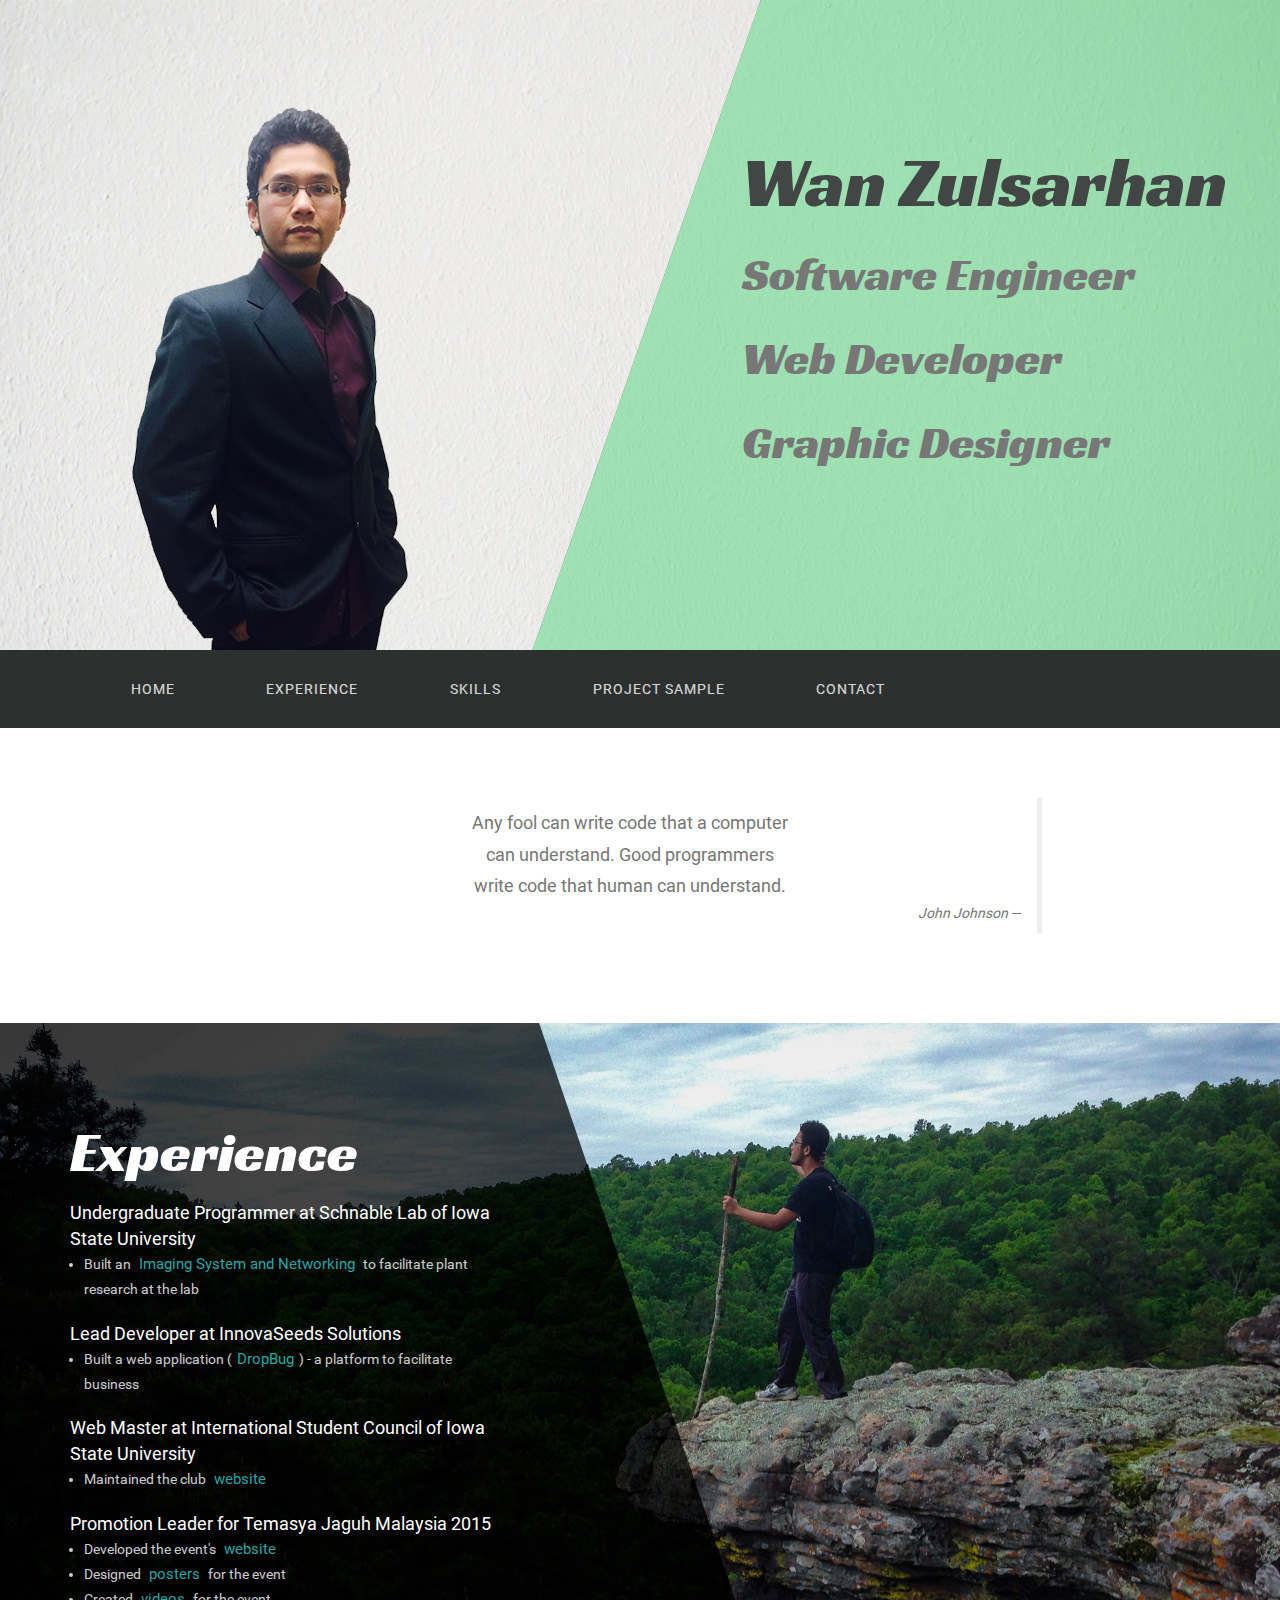
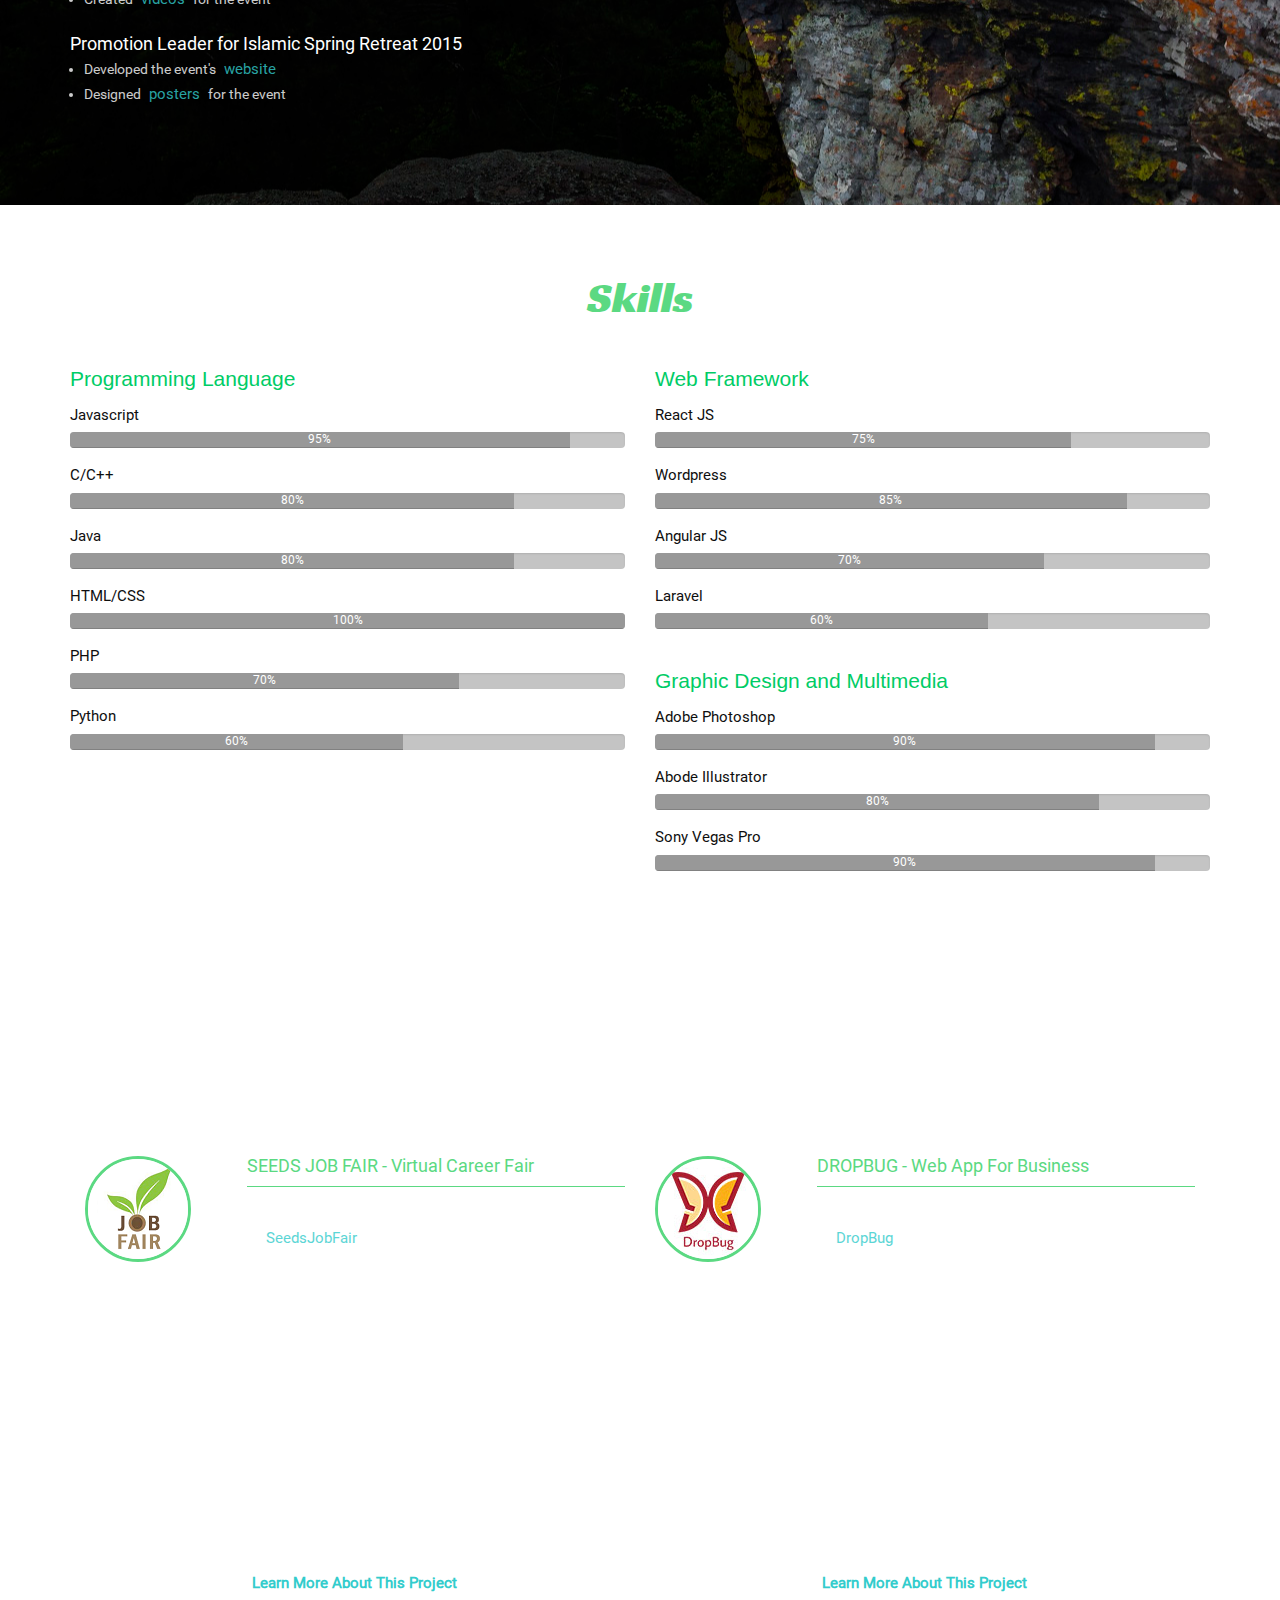
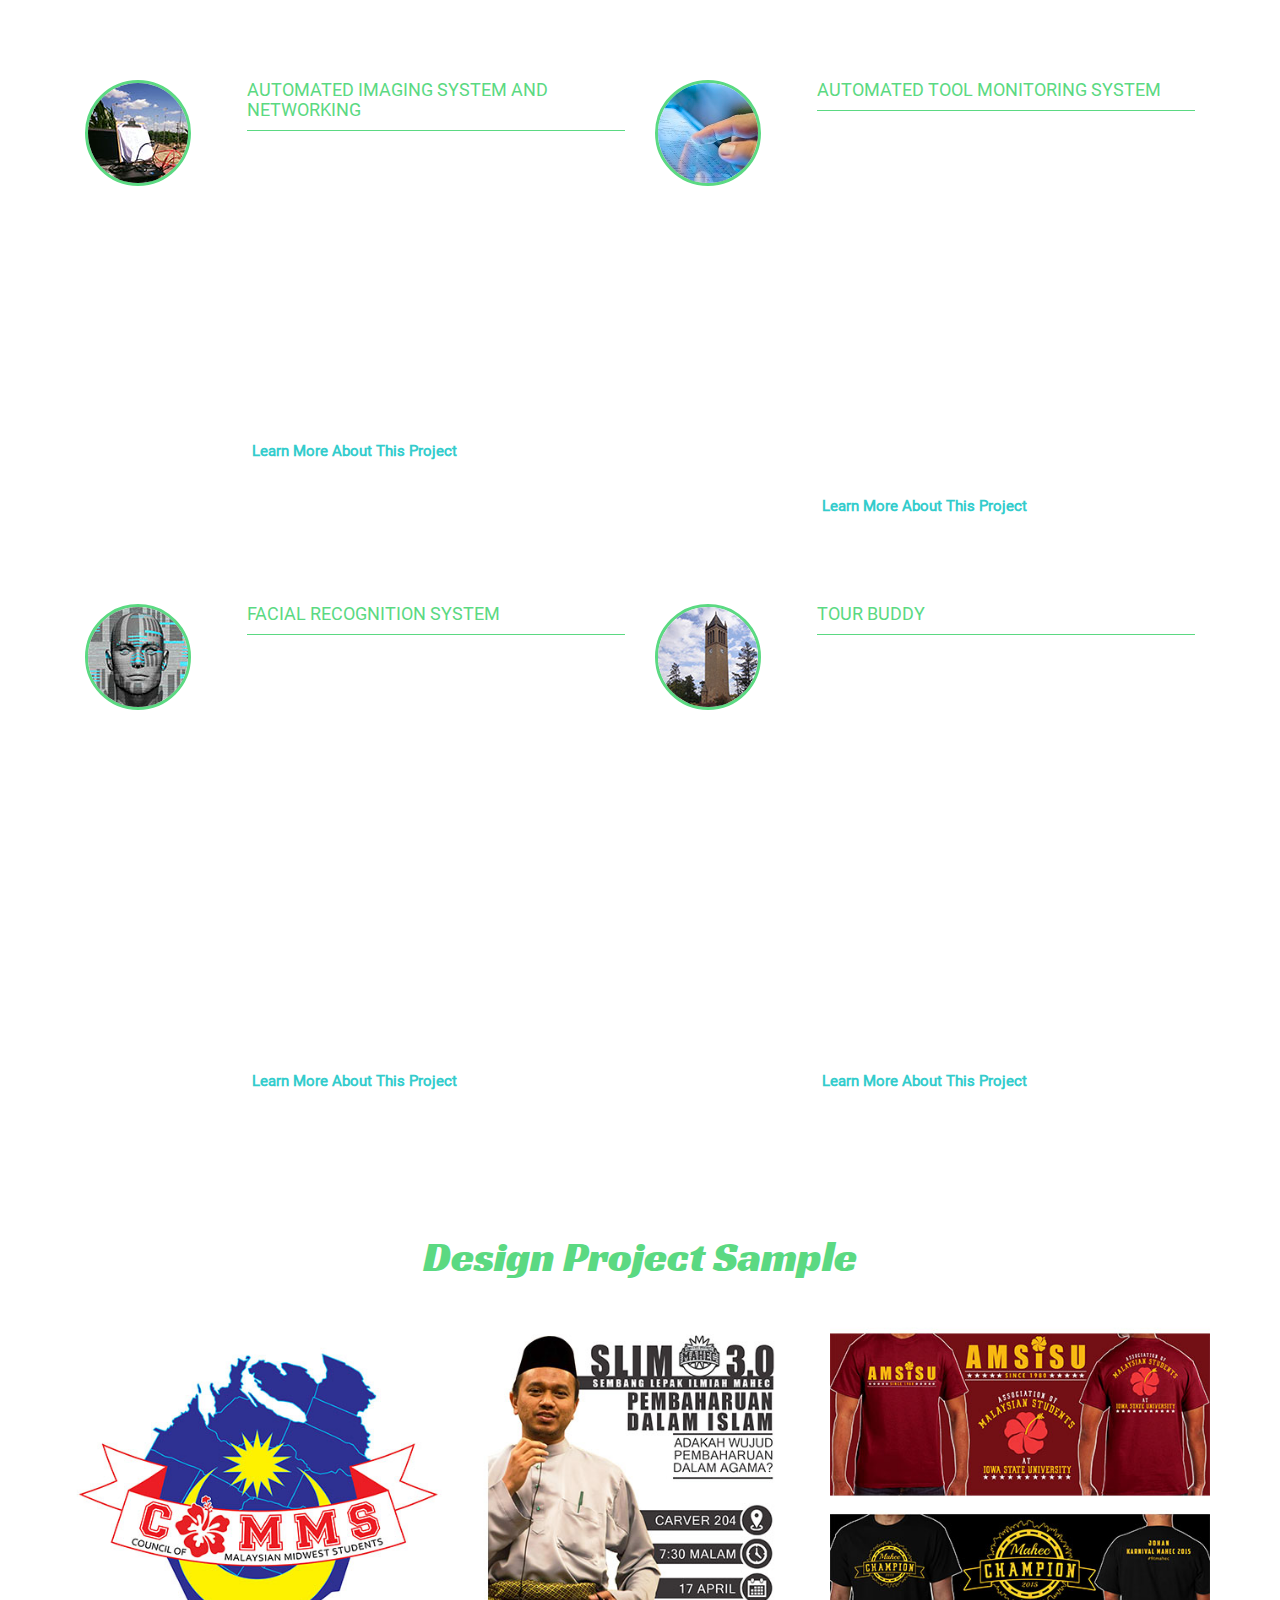
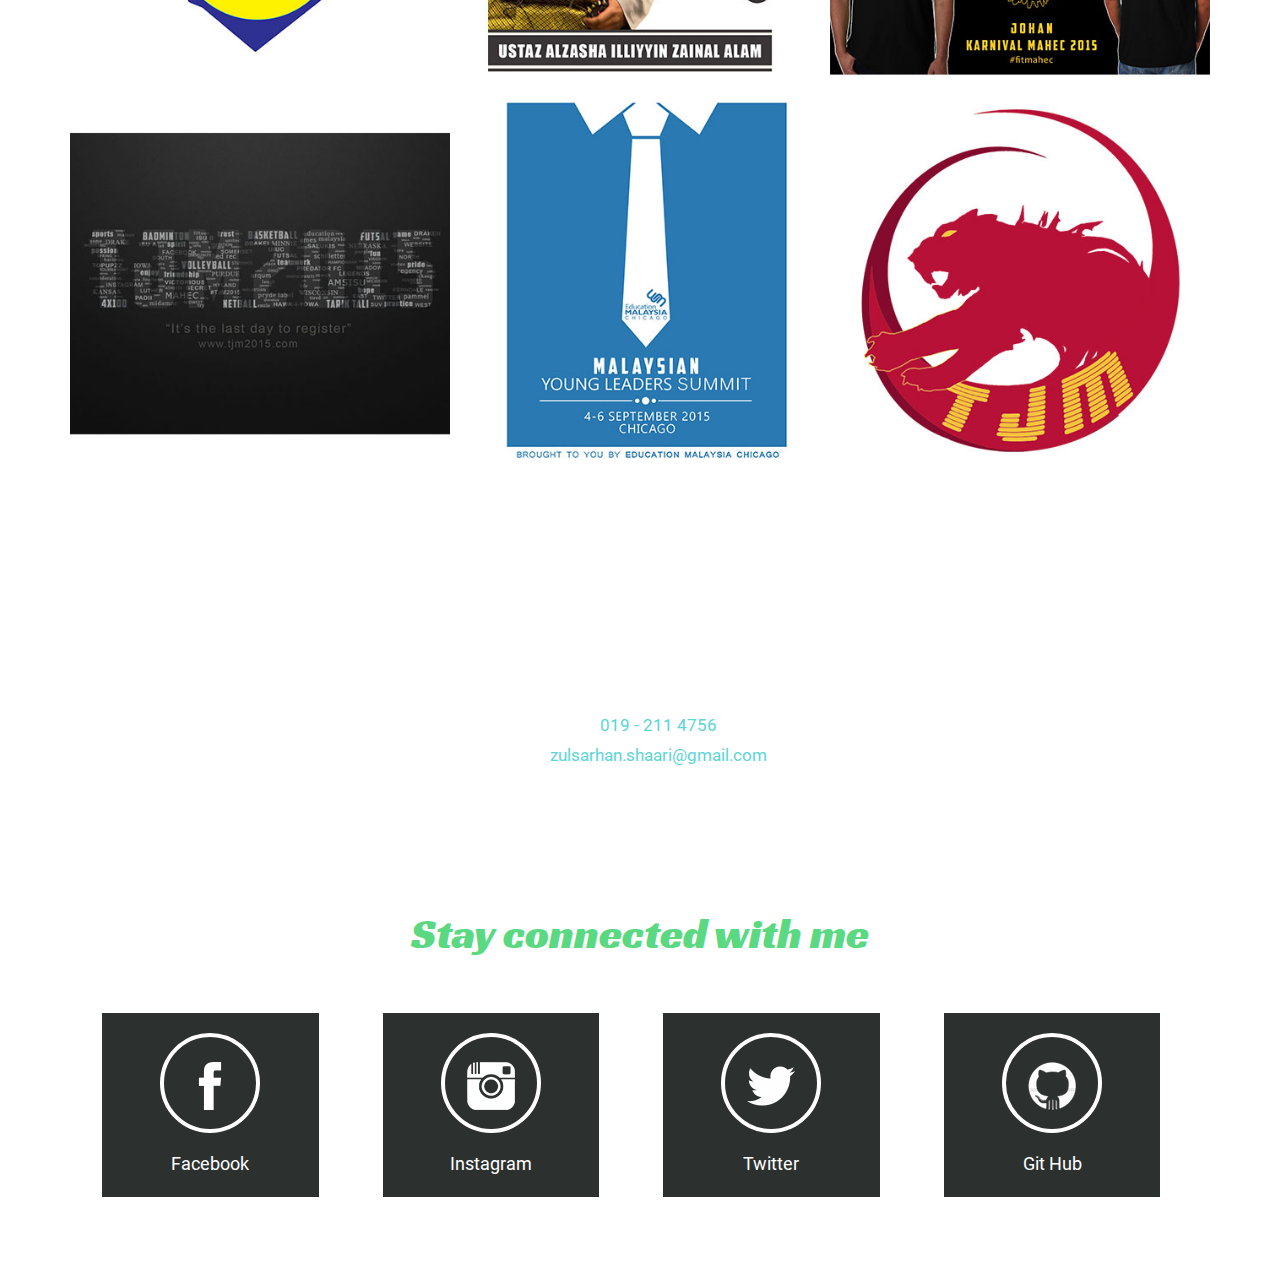
<file: index.html>
<!DOCTYPE html>
<html>
    <head>
        <link rel="icon" type="image/png" href="images/new/icon.png">
        <title>Wan Zulsarhan</title>
        <link href="css/bootstrap.css" type="text/css" rel="stylesheet" media="all">
        <link href="css/style.css" type="text/css" rel="stylesheet" media="all">
        <link rel="stylesheet" href="css/swipebox.css">
        <!-- Custom Theme files -->
        <meta name="viewport" content="width=device-width, initial-scale=1">
        <meta http-equiv="Content-Type" content="text/html; charset=utf-8" />
        <meta name="keywords" content="Judo Responsive web template, Bootstrap Web Templates, Flat Web Templates, Andriod Compatible web template, 
              Smartphone Compatible web template, free webdesigns for Nokia, Samsung, LG, SonyErricsson, Motorola web design" />
        <script type="application/x-javascript"> addEventListener("load", function() { setTimeout(hideURLbar, 0); }, false); function hideURLbar(){ window.scrollTo(0,1); } </script>
        <!-- //Custom Theme files -->
        <!-- js -->
        <script src="js/jquery-1.11.1.min.js"></script> 
        <script src="js/modernizr.custom.js"></script>
        <!-- //js -->	
        <!-- start-smoth-scrolling-->
        <script type="text/javascript" src="js/move-top.js"></script>
        <script type="text/javascript" src="js/easing.js"></script>	
        <script type="text/javascript">
            jQuery(document).ready(function ($) {
                $(".scroll").click(function (event) {
                    event.preventDefault();
                    $('html,body').animate({scrollTop: $(this.hash).offset().top}, 1000);
                });
            });
        </script>
        <!--//end-smoth-scrolling-->
    </head>
    <body>
        <!--baner-->
        <div class="baner" id="home">
            <div class="container">
                <div class="baner-text">
                    <h2 style="color:#424746;"><br>Wan Zulsarhan
                        <small>
                            <span>Software Engineer<br>Web Developer<br>Graphic Designer</span>
                        </small>
                    </h2>	
                </div>	
            </div>
        </div>
        <!--//baner-->
        <!--navigation-->
        <div class="top-nav">
            <nav class="navbar navbar-default">
                <div class="container">
                    <div class="navbar-header">
                        <button type="button" class="navbar-toggle collapsed" data-toggle="collapse" data-target="#bs-example-navbar-collapse-1">
                            <span class="sr-only">Toggle navigation</span>
                            <span class="icon-bar"></span>
                            <span class="icon-bar"></span>
                            <span class="icon-bar"></span>
                        </button>
                        <a class="navbar-brand" href="index.html"> <span class="jlogo">W</span>an <span class="jlogo">Z</span>ulsarhan </a>
                    </div>
                    <!-- Collect the nav links, forms, and other content for toggling -->
                    <div class="collapse navbar-collapse" id="bs-example-navbar-collapse-1">
                        <ul class="nav navbar-nav navbar-center cl-effect-15">
                            <li><a href="#home" class="scroll" data-hover="Home">Home</a></li>
                            <li><a href="#about" class="scroll" data-hover="Experience">Experience</a></li>					
                            <li><a href="#special" class="scroll" data-hover="Skills">Skills</a></li>
                            <li><a href="#news" class="scroll" data-hover="Project Sample">Project Sample</a></li>
                            <!--<li><a href="#gallery" class="scroll" data-hover="Gallery"></a></li>-->
                            <li><a href="#testimonial" class="scroll" data-hover="Contact">Contact</a></li>
                        </ul>	
                        <div class="clearfix"> </div>
                    </div>
                </div>	
            </nav>		
        </div>	
        <!-- script-for sticky-nav -->
        <script>
            $(document).ready(function () {
                var navoffeset = $(".top-nav").offset().top;
                $(window).scroll(function () {
                    var scrollpos = $(window).scrollTop();
                    if (scrollpos >= navoffeset) {
                        $(".top-nav").addClass("fixed");
                    } else {
                        $(".top-nav").removeClass("fixed");
                    }
                });

            });
        </script>
        <!-- /script-for sticky-nav -->
        <!--navigation-->
        <!--about-->
        <div class="about" id="about">
            <div class="container-fluid">
                <div class="col-sm-2"></div>
                <div class="col-sm-8">
                    <blockquote class="blockquote blockquote-reverse">
                        <p class="mb-0">Any fool can write code that a computer can understand. Good programmers write code that human can understand.</p>
                        <footer class="blockquote-footer"><cite title="Source Title">John Johnson</cite></footer>
                    </blockquote>
                </div>	
            </div>	
        </div>
        <!--//about-->
        <!--slid-->
        <div class="slid" id="slid">
            <div class="container">			
                <div class="slid-info">
                    <h4>Experience</h4>		
                    <p>Undergraduate Programmer at Schnable Lab of Iowa State University
                    <ul>
                        <li>Built an <a target="_blank" href="schnable/index.html">Imaging System and Networking</a> to facilitate plant research at the lab</li>
                    </ul>
                    <p>Lead Developer at InnovaSeeds Solutions
                    <ul>
                        <li>Built a web application (<a target="_blank" href="http://hosting.backand.io/dropbug/">DropBug</a>) - a platform to facilitate business</li>
                    </ul>
                    <p>Web Master at International Student Council of Iowa State University
                    <ul>
                        <li>Maintained the club <a target="_blank" href="http://isc.stuorg.iastate.edu/">website</a></li>
                    </ul>
                    <p>Promotion Leader for Temasya Jaguh Malaysia 2015
                    <ul>
                        <li>Developed the event's <a target="_blank" href="http://tjmisu2015.wix.com/tjm-isu-2015">website</a></li>
                        <li>Designed <a target="_blank" href="https://www.facebook.com/tjm2015/photos/a.800791446658699.1073741828.796327877105056/817635928307584/?type=3&theater">posters</a> for the event</li>
                        <li>Created <a target="_blank" href="https://www.youtube.com/watch?v=BvFjBeIs0Dc">videos</a> for the event</li>
                    </ul>
                    <p>Promotion Leader for Islamic Spring Retreat 2015
                    <ul>
                        <li>Developed the event's <a target="_blank" href="http://mahec2015.wix.com/isr-2015">website</a></li>
                        <li>Designed <a target="_blank" href="https://www.facebook.com/299490643585438/photos/a.301742556693580.1073741829.299490643585438/352556528278849/?type=3&theater">posters</a> for the event</li>
                    </ul>
                </div>
            </div>	
        </div>
        <!--//about-->

        <!--skills-->
        <div class="special" id="special"> 
            <div class="container">
                <h3 class="title">Skills</h3>
                <div class="row">
                    <div class="col-md-6 special-grids">
                        <!--SKILL PART 1 -->
                        <h4>Programming Language</h4>
                        <h6>Javascript</h6>
                        <div class="progress">
                            <div class="progress-bar" role="progressbar" aria-valuenow="90" aria-valuemin="0" aria-valuemax="100" style="width: 90%;">
                                95%
                            </div>
                        </div>
                        <h6>C/C++</h6>
                        <div class="progress">
                            <div class="progress-bar" role="progressbar" aria-valuenow="80" aria-valuemin="0" aria-valuemax="100" style="width: 80%;">
                                80%
                            </div>
                        </div>
                        <h6>Java</h6>
                        <div class="progress">
                            <div class="progress-bar" role="progressbar" aria-valuenow="90" aria-valuemin="0" aria-valuemax="100" style="width: 80%;">
                                80%
                            </div>
                        </div>
                        <h6>HTML/CSS</h6>
                        <div class="progress">
                            <div class="progress-bar" role="progressbar" aria-valuenow="100" aria-valuemin="0" aria-valuemax="100" style="width: 100%;">
                                100%
                            </div>
                        </div>
                        <h6>PHP</h6>
                        <div class="progress">
                            <div class="progress-bar" role="progressbar" aria-valuenow="70" aria-valuemin="0" aria-valuemax="100" style="width: 70%;">
                                70%
                            </div>
                        </div>
                        <h6>Python</h6>
                        <div class="progress">
                            <div class="progress-bar" role="progressbar" aria-valuenow="60" aria-valuemin="0" aria-valuemax="100" style="width: 60%;">
                                60%
                            </div>					
                        </div>
                    </div>	
                    <!--SKILL PART 2 -->
                    <div class="col-md-6 special-grids">
                        <h4>Web Framework</h4>
                        <h6>React JS</h6>
                        <div class="progress">
                            <div class="progress-bar" role="progressbar" aria-valuenow="90" aria-valuemin="0" aria-valuemax="100" style="width: 75%;">
                                75%
                            </div>
                        </div>
                        <h6>Wordpress</h6>
                        <div class="progress">
                            <div class="progress-bar" role="progressbar" aria-valuenow="80" aria-valuemin="0" aria-valuemax="100" style="width: 85%;">
                                85%
                            </div>
                        </div>
                        <h6>Angular JS</h6>
                        <div class="progress">
                            <div class="progress-bar" role="progressbar" aria-valuenow="90" aria-valuemin="0" aria-valuemax="100" style="width: 70%;">
                                70%
                            </div>
                        </div>	
                        <h6>Laravel</h6>
                        <div class="progress">
                            <div class="progress-bar" role="progressbar" aria-valuenow="90" aria-valuemin="0" aria-valuemax="100" style="width: 60%;">
                                60%
                            </div>
                        </div>	

                        <h4 style="margin-top: 38px;">Graphic Design and Multimedia</h4>
                        <h6>Adobe Photoshop</h6>
                        <div class="progress">
                            <div class="progress-bar" role="progressbar" aria-valuenow="90" aria-valuemin="0" aria-valuemax="100" style="width: 90%;">
                                90%
                            </div>
                        </div>
                        <h6>Abode Illustrator</h6>
                        <div class="progress">
                            <div class="progress-bar" role="progressbar" aria-valuenow="80" aria-valuemin="0" aria-valuemax="100" style="width: 80%;">
                                80%
                            </div>
                        </div>
                        <h6>Sony Vegas Pro</h6>
                        <div class="progress">
                            <div class="progress-bar" role="progressbar" aria-valuenow="90" aria-valuemin="0" aria-valuemax="100" style="width:90%;">
                                90%
                            </div>
                        </div>	
                    </div>
                </div>
            </div>

            <div class="clearfix"></div>
        </div>
        <!--//special-->

        <!--team
        <div class="team" id="team">
                <div class="container">
                        <h3 class="title">Project Sample</h3>
                        <div class="team-grids">
                                <div class="col-md-6 team-grid">
                                        <div class="team-grid-left">
                                                <h4>AUTOMATED TOOL MONITORING SYSTEM</h4>
                                                <h5>Project Description</h5>	
                                                <p>
                                                                                                
                                                </p>
                                        </div>
                                        <div class="team-grid-right">
                                                <img src="images/img1.jpg" alt=" " class="img-responsive" />
                                        </div>
                                        <div class="clearfix"> </div>
                                </div>
                                <div class="col-md-6 team-grid">
                                        <div class="team-grid-right aliquam">
                                                <img src="images/img2.jpg" alt=" " class="img-responsive" />
                                        </div>
                                        <div class="team-grid-left non">
                                                <h4>Magnam aliquam</h4>
                                                <p>Adipisci velit, sed quia non numquam eius modi tempora incidunt 
                                                        ut labore et dolore magnam aliquam quaerat voluptatem</p>
                                        </div>
                                        
                                        <div class="clearfix"> </div>
                                </div>
                                <div class="clearfix"> </div>
                        </div>
                        <div class="team-grids">
                                <div class="col-md-6 team-grid">
                                        <div class="team-grid-left">
                                                <h4>Magnam aliquam</h4>
                                                <p>Adipisci velit, sed quia non numquam eius modi tempora incidunt 
                                                        ut labore et dolore magnam aliquam quaerat voluptatem</p>
                                        </div>
                                        <div class="team-grid-right">
                                                <img src="images/img3.jpg" alt=" " class="img-responsive" />
                                        </div>
                                        <div class="clearfix"> </div>
                                </div>
                                <div class="col-md-6 team-grid">
                                        <div class="team-grid-right aliquam">
                                                <img src="images/img4.jpg" alt=" " class="img-responsive" />
                                        </div>
                                        <div class="team-grid-left non">
                                                <h4>Magnam aliquam</h4>
                                                <p>Adipisci velit, sed quia non numquam eius modi tempora incidunt 
                                                        ut labore et dolore magnam aliquam quaerat voluptatem</p>
                                        </div>
                                        
                                        <div class="clearfix"> </div>
                                </div>
    
    
    
                                <div class="clearfix"> </div>
                        </div>
                </div>
        </div>
        --//team-->

        <!--news-->
        <div class="news" id="news">
            <div class="container">
                <h3 class="title">Software Project Sample</h3>
                <div class="col-md-6 news-grids">
                    <div class="news-grids-left">
                        <img src="images/new/project_seedsjobfair.png" class="img-responsive" alt="/">
                    </div>
                    <div class="news-grids-right">
                        <h5>SEEDS JOB FAIR - Virtual Career Fair</h5>
                        <p><strong>Project Description</strong>
                        <ul style="text-align:justify;">
                            <li>
                                <a target="_blank" href="https://seedsjobfair.com">SeedsJobFair</a> is the second project with InnovaSeeds Solutions. This application is aim to help graduating students find their dream job by providing a virtual career fair platform to meet and have video call session with recruiters from various hiring company.
                            </li>
                        </ul>
                        <p><strong>Project Role</strong>
                        <ul>
                            <li>Lead Developer</li>
                        </ul>
                        <p><strong>Skill Acquired</strong>
                        <div class="row">
                            <ul class="col-md-6">
                                <li>React JS</li>
                                <li>Redux</li>
                                <li>GraphQL</li>
                                <li>Node JS</li>
                            </ul>
                            <ul class="col-md-6">
                                <li>Babel</li>
                                <li>Nginx</li>
                                <li>Wordpress Framework</li>
                            </ul>
                        </div>
                        <p><strong><a target="_blank" href="https://seedsjobfair.com">Learn More About This Project</a></strong>
                        </p>										
                    </div>
                    <div class="clearfix"> </div>
                </div>

                <div class="col-md-6 news-grids">
                    <div class="news-grids-left">
                        <img src="images/new/project0.jpg" class="img-responsive" alt="/">
                    </div>
                    <div class="news-grids-right">
                        <h5>DROPBUG - Web App For Business</h5>
                        <p><strong>Project Description</strong>
                        <ul style="text-align:justify;">
                            <li>
                                <a target="_blank" href="http://hosting.backand.io/dropbug/">DropBug</a> is the first web application that I created while working as <strong>lead developer</strong> at <strong>InnovaSeeds Solutions</strong>. This web app is built as a platform for user to start, grow and diversify their business.
                            </li>
                        </ul>
                        <p><strong>Project Role</strong>
                        <ul>
                            <li>Lead Developer
                            </li>
                        </ul>
                        <p><strong>Skill Acquired</strong>
                        <ul>
                            <li>Angular JS</li>
                            <li>MySQL</li>
                            <li>MVC Design Pattern</li>
                            <li>Ionic Framework</li>
                            <li>GitHub</li>
                        </ul>
                        <p><strong><a target="_blank" href="http://www.dropbug-seeds.com/">Learn More About This Project</a></strong>
                        </p>										
                    </div>
                    <div class="clearfix"> </div>

                </div>

                <div class="col-md-6 news-grids">
                    <div class="news-grids-left">
                        <img src="images/new/project01.jpg" class="img-responsive" alt="/">
                    </div>
                    <div class="news-grids-right">
                        <h5>AUTOMATED IMAGING SYSTEM AND NETWORKING</h5>
                        <p><strong>Project Description</strong>
                        <ul style="text-align:justify;">
                            <li>This is the project while I am working as programmer to build an Imaging System and Networking to facilitate plant research at the Schnable Labratory of Iowa State University. 
                            </li>
                        </ul>
                        <p><strong>Project Role</strong>
                        <ul>
                            <li>Programmer
                            </li>
                        </ul>
                        <p><strong>Skill Acquired</strong>
                        <ul>
                            <li>Programming Rapsberry Pi using Ruby and Python</li>
                            <li>Network Programming</li>
                        </ul>
                        <p><strong><a target="_blank" href="schnable/index.html">Learn More About This Project</a></strong>
                        </p>										
                    </div>
                    <div class="clearfix"> </div>

                </div>	

                <div class="col-md-6 news-grids">
                    <div class="news-grids-left">
                        <img src="images/new/project1.jpg" class="img-responsive" alt="/">
                    </div>
                    <div class="news-grids-right">
                        <h5>AUTOMATED TOOL MONITORING SYSTEM</h5>
                        <p><strong>Project Description</strong>
                        <ul style="text-align:justify;">
                            <li>This is the project for my senior design SE 491/492. The goal of this project is to create a system to secure and track the use of tools in the ECPE machine shop automatically. We make use of Raspberry Pi to managed the whole system.
                            </li>
                        </ul>
                        <p><strong>Project Role</strong>
                        <ul>
                            <li>Web Master
                            </li>
                        </ul>
                        <p><strong>Skill Acquired</strong>
                        <ul>
                            <li>Programming Rapsberry Pi using C and Python</li>
                            <li>mySQL and PHP</li>
                            <li>National Instrument's LabVIEW</li>
                            <li>Image Processing</li>
                        </ul>
                        <p><strong><a target="_blank" href="may1631/index.html">Learn More About This Project</a></strong>
                        </p>										
                    </div>
                    <div class="clearfix"> </div>

                </div>
                <div class="col-md-6 news-grids">
                    <div class="news-grids-left">
                        <img src="images/new/project2.jpg" class="img-responsive" alt="/">
                    </div>
                    <div class="news-grids-right">

                        <h5>FACIAL RECOGNITION SYSTEM</h5>
                        <p><strong>Project Description</strong>
                        <ul style="text-align:justify;">
                            <li>This is one of the projects that I have worked on during my Junior year. Facial Recognition System designed to help instructor or teacher around the world to quickly and easily take attendance by automatically capturing images of students in the classroom and recognizing students in the image by using a facial recognition server. This system also help the instructors to be able to keep track of attendance in their classes using Web Application.
                            </li>
                        </ul>
                        <p><strong>Project Role</strong>
                        <ul>
                            <li>Web Master
                            </li>
                        </ul>
                        <p><strong>Skill Acquired</strong>
                        <ul>
                            <li>HTML</li>
                            <li>CSS</li>
                            <li>Javascript</li>
                        </ul>
                        <p><strong><a target="_blank" href="documents/Facial_Recognition_System_Report.pdf">Learn More About This Project</a></strong>
                        </p>		
                    </div>
                    <div class="clearfix"> </div>
                </div>
                <div class="col-md-6 news-grids">
                    <div class="news-grids-left">
                        <img src="images/new/project3.jpg" class="img-responsive" alt="/">
                    </div>
                    <div class="news-grids-right">

                        <h5>TOUR BUDDY</h5>
                        <p><strong>Project Description</strong>
                        <ul style="text-align:justify;">
                            <li>This is another project that I have worked on during my Junior year for SE 319 Software Project Management class. For this project we created a Android mobile application to assist in the campus tour experience specifically for Iowa State University's campus. We provide valuable information about buildings and places of the campus in our application. The development of this application is mainly by using Android Studio as the IDE and the Google Maps API.
                            </li>
                        </ul>
                        <p><strong>Project Role</strong>
                        <ul>
                            <li>Project Manager
                            </li>
                        </ul>
                        <p><strong>Skill Acquired</strong>
                        <ul>
                            <li>Android Programming</li>
                            <li>Project Management Skill</li>
                        </ul>
                        <p><strong><a target="_blank" href="documents/FalconSquad_Project4_Report.pdf">Learn More About This Project</a></strong>
                        </p>		
                    </div>
                    <div class="clearfix"> </div>
                </div>

                <div class="clearfix"> </div>
            </div>
        </div>
        <!--//news-->

        <!--gallery-->
        <div class="gallery" id="gallery">		
            <div class="container">
                <h3 class="title">Design Project Sample</h3>
                <div class="top-gallery">
                    <div class="col-md-4 gallery-grid gallery1">
                        <a href="images/gallery/logo.jpg" class="swipebox">
                            <img src="images/gallery/logo.jpg" class="img-responsive" alt="/">
                            <div class="textbox">
                                <h4>Logo</h4>
                            </div>
                        </a>
                    </div>
                    <div class="col-md-4 gallery-grid gallery1">
                        <a href="images/gallery/poster.jpg" class="swipebox">
                            <img src="images/gallery/poster.jpg" class="img-responsive" alt="/">
                            <div class="textbox">
                                <h4>Poster</h4>
                            </div> 
                        </a>
                    </div>
                    <div class="col-md-4 gallery-grid gallery1">
                        <a href="images/gallery/tshirt.jpg" class="swipebox">
                            <img src="images/gallery/tshirt.jpg" class="img-responsive" alt="/">
                            <div class="textbox">
                                <h4>T-Shirt</h4>
                            </div>
                        </a>
                    </div>
                    <div class="col-md-4 gallery-grid gallery1">
                        <a href="images/gallery/poster2.jpg" class="swipebox">
                            <img src="images/gallery/poster2.jpg" class="img-responsive" alt="/">
                            <div class="textbox">
                                <h4>Poster TJM</h4>
                            </div>
                        </a>
                    </div>
                    <div class="col-md-4 gallery-grid gallery1">
                        <a href="images/gallery/poster3.jpg" class="swipebox">
                            <img src="images/gallery/poster3.jpg" class="img-responsive" alt="/">
                            <div class="textbox">
                                <h4>Poster</h4>
                            </div>
                        </a>
                    </div>
                    <div class="col-md-4 gallery-grid gallery1">
                        <a href="images/gallery/logoTJM.jpg" class="swipebox">
                            <img src="images/gallery/logoTJM.jpg" class="img-responsive" alt="/">
                            <div class="textbox">
                                <h4>Logo TJM</h4>
                            </div>
                        </a>
                    </div>
                    <div class="clearfix"> </div>
                </div>				
                <script src="js/jquery.swipebox.min.js"></script> 
                <script type="text/javascript">
            jQuery(function ($) {
                $(".swipebox").swipebox();
            });
                </script>
            </div>
        </div>	
        <!--gallery-->

        <!-- services 
        <div class="services" id="services">
                <div class="container">
                        <h3 class="title">Reflection</h3>
                        <div class="servc-grids">
                                <div class="col-md-6 servc-grid">
                                        <div class="col-xs-3 servc-grid-left">
                                                <span class="glyphicon glyphicon-globe" aria-hidden="true"></span>
                                        </div>
                                        <div class="col-xs-9 servc-grid-right">
                                                <h4>General Education Reflection</h4>
                                                <p>As I decided to choose Iowa State University as the place to get my degree, I really hope that it is not just a place to get my degree, I really hope that I will learn something beneficial to my daily life, not only for my major. Before I entered Iowa State, I have actually transferred 2 courses as for the general education. It is kind of required courses for me in my preparation colleges, so, it is indeed not the course that I really choose to study.</p>
                                        </div>
                                        <div class="clearfix"> </div>
                                </div>
                                <div class="col-md-6 servc-grid">
                                        <div class="col-xs-3 servc-grid-left">
                                                <span class="glyphicon glyphicon-globe" aria-hidden="true"></span>
                                        </div>
                                        <div class="col-xs-9 servc-grid-right">
                                                <h4>cum soluta nobis est eligendi</h4>
                                                <p>Itaque earum rerum hic tenetur a sapiente delectus, ut aut 
                                                reiciendis voluptatibus maiores alias consequatur aut</p>
                                        </div>
                                        <div class="clearfix"> </div>
                                </div>
                                <div class="clearfix"> </div>
    
                                
                        </div>
                        <div class="servc-grids">
                                <div class="col-md-6 servc-grid">
                                        <div class="col-xs-3 servc-grid-left">
                                                <span class="glyphicon glyphicon-certificate" aria-hidden="true"></span>
                                        </div>
                                        <div class="col-xs-9 servc-grid-right">
                                                <h4>cum soluta nobis est eligendi</h4>
                                                <p>Itaque earum rerum hic tenetur a sapiente delectus, ut aut 
                                                        reiciendis voluptatibus maiores alias consequatur aut</p>
                                        </div>
                                        <div class="clearfix"> </div>
                                </div>
                                <div class="col-md-6 servc-grid">
                                        <div class="col-xs-3 servc-grid-left">
                                                <span class="glyphicon glyphicon-globe" aria-hidden="true"></span>
                                        </div>
                                        <div class="col-xs-9 servc-grid-right">
                                                <h4>cum soluta nobis est eligendi</h4>
                                                <p>Itaque earum rerum hic tenetur a sapiente delectus, ut aut 
                                                        reiciendis voluptatibus maiores alias consequatur aut</p>
                                        </div>
                                        <div class="clearfix"> </div>
                                </div>
                                <div class="clearfix"> </div>
                        </div>
                        <div class="servc-grids">
                                <div class="col-md-6 servc-grid">
                                        <div class="col-xs-3 servc-grid-left">
                                                <span class="glyphicon glyphicon-user" aria-hidden="true"></span>
                                        </div>
                                        <div class="col-xs-9 servc-grid-right">
                                                <h4>cum soluta nobis est eligendi</h4>
                                                <p>Itaque earum rerum hic tenetur a sapiente delectus, ut aut 
                                                        reiciendis voluptatibus maiores alias consequatur aut</p>
                                        </div>
                                        <div class="clearfix"> </div>
                                </div>
                                <div class="col-md-6 servc-grid">
                                        <div class="col-xs-3 servc-grid-left">
                                                <span class="glyphicon glyphicon-question-sign" aria-hidden="true"></span>
                                        </div>
                                        <div class="col-xs-9 servc-grid-right">
                                                <h4>cum soluta nobis est eligendi</h4>
                                                <p>Itaque earum rerum hic tenetur a sapiente delectus, ut aut 
                                                        reiciendis voluptatibus maiores alias consequatur aut</p>
                                        </div>
                                        <div class="clearfix"> </div>
                                </div>
                                <div class="clearfix"> </div>
                        
                        </div>
                </div>
        </div>
         //services -->


        <!--testimonials-->
        <div class="testimonials" id="testimonial">
            <div class="container">
                <h3 class="title">Contact Me</h3>
                <br>
                <ul>
                    <li><span class="glyphicon glyphicon-map-marker" aria-hidden="true"></span>
                        Kuala Terengganu, Terengganu
                    </li>					
                    <li><span class="glyphicon glyphicon-earphone" aria-hidden="true"></span>
                        
                        <a target="_blank" href="https://api.whatsapp.com/send?phone=60192114756&text=I'm%20interested%20in%20your%20portfolio">019 - 211 4756</a>
                    </li>
                    <li><span class="glyphicon glyphicon-envelope" aria-hidden="true"></span>
                        <a href="mailto:zulsarhan.shaari@gmail.com">zulsarhan.shaari@gmail.com</a>
                    </li>
                </ul>



            </div>		
        </div>
        <!--//testimonials-->

        <div class="like">		
            <div class="container">
                <h3 class="title">Stay connected with me</h3>
                <div class="like-info">
                    <div class="col-md-3 like-grids">
                        <a target="_blank" href="https://www.facebook.com/wan.zulsarhan">
                            <img src="images/icon1.png" alt=""/>
                        </a>
                        <p>Facebook</p>
                    </div>
                    <div class="col-md-3 like-grids">
                        <a target="_blank" href="https://instagram.com/es021/">
                            <img src="images/new/instagram.png" alt=""/>
                        </a>
                        <p>Instagram</p>
                    </div>
                    <div class="col-md-3 like-grids">
                        <a target="_blank" href="https://twitter.com/es021">
                            <img src="images/icon5.png" alt=""/>
                        </a>
                        <p>Twitter</p>
                    </div>

                    <div class="col-md-3 like-grids">
                        <a target="_blank" href="https://github.com/es021">
                            <img src="images/icon-github.png" alt=""/>
                        </a>
                        <p>Git Hub</p>
                    </div>

                    <div class="clearfix"> </div>
                </div>
            </div>
        </div>
        <!--contact
        <div id="contact" class="contact">
                <div class="container">
                        <h3 class="title">How to Find Us</h3>
                        <div class="map">
                                <iframe src="https://www.google.com/maps/embed?pb=!1m18!1m12!1m3!1d4376542.827441857!2d133.94238155277205!3d-25.73870281693212!2m3!1f0!2f0!3f0!3m2!1i1024!2i768!4f13.1!3m3!1m2!1s0x2b2bfd076787c5df%3A0x538267a1955b1352!2sAustralia!5e0!3m2!1sen!2sin!4v1439377130002" allowfullscreen></iframe>
                        </div>
                        <h3 class="title">Contact Us</h3>	
                        <div class="col-md-7 contact-right">				
                                <form>
                                        <input type="text" value="Name" onfocus="this.value = '';" onblur="if (this.value == '') {this.value = 'Name';}" required="">
                                        <input type="email" value="Email" onfocus="this.value = '';" onblur="if (this.value == '') {this.value = 'Email';}" required="">
                                        <input type="text" value="Telephone" onfocus="this.value = '';" onblur="if (this.value == '') {this.value = 'Telephone';}" required="">
                                        <textarea onfocus="this.value = '';" onblur="if (this.value == '') {this.value = 'Message...';}" required="">Message...</textarea>
                                        <input type="submit" value="Submit" >
                                </form>
                        </div>
                        <div class="col-md-5 contact-left">
                                <p>"Lorem Ipsum"is the common name dummy text often used in the design, printing, and type setting industriescommon name dummy text often used in the design, printing, and type setting industries. "</p>
                                <ul>
                                        <li><span class="glyphicon glyphicon-map-marker" aria-hidden="true"></span>
                                                756 globel Place, Australia.
                                        </li>					
                                        <li><span class="glyphicon glyphicon-earphone" aria-hidden="true"></span>
                                                +123 2222 222
                                        </li>
                                        <li><span class="glyphicon glyphicon-envelope" aria-hidden="true"></span>
                                                <a href="mailto:example@mail.com">mail@example.com</a>
                                        </li>
                                </ul>
                        </div>						
                        <div class="clearfix"> </div>
                </div>			
        </div>
    
        -//contact-->
        <!--footer-->
        <!--
        <div class="footer">
                <div class="container">
                        <p></p>
                </div>
        </div>
        -->
        <!--//footer-->
        <!-- Bootstrap core JavaScript
    ================================================== -->
        <!-- Placed at the end of the document so the pages load faster -->
        <script src="js/bootstrap.js"></script>
    </body>
</html>
</file>
<file: css/style.css>
/*--
Author: W3layouts
Author URL: http://w3layouts.com
License: Creative Commons Attribution 3.0 Unported
License URL: http://creativecommons.org/licenses/by/3.0/
--*/
body{
	margin:0;
	font-family: 'Roboto-Regular';
}
@font-face {
    font-family: 'Roboto-Regular';
    src: url(../fonts/Roboto-Regular.ttf) format('truetype');
}
@font-face {
    font-family: 'RacingSansOne-Regular';
    src: url(../fonts/RacingSansOne-Regular.ttf) format('truetype');
}
body a{
	transition: 0.5s all ease;
	-webkit-transition: 0.5s all ease;
	-moz-transition: 0.5s all ease;
	-o-transition: 0.5s all ease;
	-ms-transition: 0.5s all ease;
	text-decoration:none;
}
h1,h2,h3,h4,h5,h6{
	margin:0;			   
}
p{
	margin:0;
}
ul,label{
	margin:0;
	padding:0;
}
body a:hover{
	text-decoration:none;
}
/*--baner--*/
.baner {
   background:url(../images/new/3_2.jpg)no-repeat 0px 0px;
   background-size:cover;
   -webkit-background-size:cover;
	-moz-background-size:cover;
	-o-background-size:cover;
	-ms-background-size:cover;
   min-height:700px;
}
.logo {
    margin: 3em 0 0;
}
.logo h1 {
    font-size: 3em;
    display: inline-block;
	font-family: 'RacingSansOne-Regular';
}
.logo h1 a {
    color: #fff;
}
span.jlogo {
    font-size: 1.5em;
    color: #5BD982;
}
a.navbar-brand {
    display: none;
}
.baner-text {
    width: 33%;
    margin-top: 4em;
    position: absolute;
    right: 9%;
}
.baner-text h2 {
    color: #fff;
    font-size: 6em;
    line-height: 1.2em;
    font-family: 'RacingSansOne-Regular';
}
/*--//baner--*/
/*--top-nav--*/
.top-nav {
    text-align: center;
    background-color: #2C302F;
    padding: 1em 0;
	z-index: 999;
}
nav.navbar.navbar-default {
    background-color: inherit;
    border: none;
    margin: 0;
}
.top-nav ul li {
    margin: 0 2.2em;
}	
.navbar-default .navbar-nav > li > a:hover, .navbar-default .navbar-nav > li > a:focus, .top-nav ul li  a.active:before {
    color: #5BD982;
}
/* Effect 11: text fill based on Lea Verou's animation http://dabblet.com/gist/6046779 */
.top-nav ul li a {
    text-decoration: none;
    letter-spacing: 1px;
    font-size: 1em;
    text-transform: uppercase;
}
.top-nav ul li a:hover,
.top-nav ul li a:focus {
	outline: none;
}
.cl-effect-15 a::before {
	color: #fff;
	content: attr(data-hover);
	position: absolute;
	-webkit-transition: -webkit-transform 0.3s, opacity 0.3s;
	-moz-transition: -moz-transform 0.3s, opacity 0.3s;
	transition: transform 0.3s, opacity 0.3s;
}

.cl-effect-15 a:hover::before,
.cl-effect-15 a:focus::before {
	-webkit-transform: scale(0.9);
	-moz-transform: scale(0.9);
	transform: scale(0.9);
	opacity: 0;
}
.fixed {
    position: fixed;
    top: 0;
    width: 100%;
    margin: 0 auto;
    left: 0;
	border-bottom: 2px solid #5BD982;
}
/*--//top-nav--*/
/*--about--*/
.about,.team ,.gallery,.special, .news, .services,.testimonials, .like ,.contact{
    padding: 5em 0;
}
h3.title {
    font-size: 3em;
    margin-bottom: .8em;
    text-align: center;
	color:#5BD982;
	font-family: 'RacingSansOne-Regular';
}
.about p {
    font-size: 1em;
    color: #777;
    text-align: center;
    width: 42%;
    margin: 0 auto;
    line-height: 1.8em;
}
/*--//about--*/


/*--slid--*/
.slid {
    background: url(../images/new/slid.jpg)no-repeat 0px 0px;
    background-size: cover;
	-webkit-background-size:cover;
	-moz-background-size:cover;
	-o-background-size:cover;
	-ms-background-size:cover;
    padding: 7em 0;
}
.slid-info {
    width:38%;
}
.slid h4 {
    color: #fff;
    font-size: 4em;
	font-family: 'RacingSansOne-Regular';
}
.slid p {
    color: #fff;
    font-size: 1.3em;
    //line-height: 1.8em;
    margin-top: 1em;
}

.slid li {
    color: #fff;
    font-size: 1em;
    line-height: 1.8em;
    margin-left: 1em;
}


.slid a {
    font-size: 1.1em;
    margin-left: 5px;
    margin-right: 5px;
    color: #33CCCC;
}

/*--//slid--*/
/*--team--*/
.team {
    background-color: #ececec;
}
.team-grids{
	margin:4em 0 0;
}
.team-grids:nth-child(2){
	margin:4em 0 0;
}
.team-grid-left{
	float:left;
	width:65%;
	text-align:right;
}
.team-grid-left h4 {
    margin: 0;
	font-size: 1.6em;
    color: #2C302F;
}
.team-grid-left p {
    color: #777;
    font-size: 1em;
    margin: .8em 0 0;
    line-height: 1.8em;
}
.team-grid-right{
	float:right;
	width:30%;
}
.team-grids img.img-responsive {
    border-radius: 50%;
	-webkit-border-radius: 50%;
	-moz-border-radius: 50%;
	-o-border-radius: 50%;
	-ms-border-radius: 50%;
    width: 100%;
}
.aliquam{
	float:left !important;
	width:30% !important;
}
.non{
	float:right !important;
	width:65% !important;
	text-align:left !important;
}
.team-grid:hover .team-grid-right {
    transform: rotateY(360deg);
    -webkit-transform: rotateY(360deg);
    -o-transform: rotateY(360deg);
    -ms-transform: rotateY(360deg);
    -moz-transform: rotateY(360deg);
    transition: 0.5s all ease;
    -webkit-transition: 0.5s all ease;
    -moz-transition: 0.5s all ease;
    -o-transition: 0.5s all ease;
    -ms-transition: 0.5s all ease;
}
/*--//team--*/
/*--special--*/
.special p {
    color: #777;
    font-size: 1em;
    line-height: 1.8em;
    margin-bottom: 1.5em;
}
.special h6 {
    font-size: 1.1em;
    color: #0E0E0E;
    line-height: 1.6em;
    margin-bottom: 0.3em;
}

.special h4 {
    font-size: 1.5em;
    font-family: Verdana, Geneva, sans-serif;
    color: #00CC66;
    line-height: 1.3em;
    margin-bottom: 0.5em;
    margin-top: 0.5em;
}

.progress {
    height: 16px;
    margin-bottom: 15px;
	background-color: rgba(152, 152, 152, 0.57);
}
.progress-bar {
  background-color: #989898;
  line-height: 15px;
}
/*--special--*/
/*--gallery--*/
.gallery-grid {
  padding: 0;
}
.gallery1 {
	position:relative;
	overflow: hidden;
}
.gallery1 .textbox {
    width: 100%;
    height: 100%;
    position: absolute;
    top: 0;
    left: 0;
    -webkit-transform: scale(0);
    transform: scale(0);
    background-color: rgba(91, 217, 130, 0.75);
    border-radius: 50%;
	-webkit-border-radius: 50%;
	-moz-border-radius: 50%;
	-o-border-radius: 50%;
	-ms-border-radius: 50%;
	
}
.gallery1:hover .textbox {
	-webkit-transform: scale(1.5);
	transform: scale(1.5);
}
.gallery-grid img{
		width:100%;
}
.textbox {
	-webkit-transition: all 0.5s ease;
	transition: all 0.5s ease;
	text-align:center;
}
.textbox h4 {
    font-size: 2em;
    color: #fff;
    margin-top: 6.5em;
    font-family: 'RacingSansOne-Regular';
}
.gallery-grids {
  margin-top: 50px;
}
/*--//gallery--*/
/*-- services --*/
.servc-grid-left span.glyphicon {
    font-size: 3.5em;
    color: #fff;   
	padding: 0.4em;
	border-radius: 50%;
	-webkit-border-radius: 50%;
	-moz-border-radius: 50%;
	-o-border-radius: 50%;
	-ms-border-radius: 50%;
	background-color: #5BD982;
	transition:.5s all;
	-webkit-transition:.5s all;
	-moz-transition:.5s all;
	-o-transition:.5s all;
	-ms-transition:.5s all;
}
.servc-grids {
    margin-top: 5em;
}
.servc-grid-right h4 {
    font-size: 1.6em;
    margin: 0 0 .5em;
    color: #2C302F;
}
.servc-grid-right p{
	font-size:1em;
	color:#777;
	line-height:1.8em;
}
.servc-grid:hover .servc-grid-left span.glyphicon {
    transform: rotatey(360deg);
}

/*--reflection--*/
h3.title {
    font-size: 3em;
    margin-bottom: .8em;
    text-align: center;
    color:#5BD982;
    font-family: 'RacingSansOne-Regular';
}
.services p {
    font-size: 1em;
    color: #777;
    text-align: justify;
    width: 90%;
    margin: 0 auto;
    line-height: 1.8em;
}

/*--reflection--*/

/*-- //services --*/
/*--testimonial--*/
.testimonials {
    background: url(../images/new/slid2.jpg)no-repeat 0px 0px fixed;
    text-align: center;
    background-size: cover;
}
.testimonials h3.title {
    color: #fff;
}

.testimonials h3.title {
    color: #fff;
    margin:0;
}

.testimonials p {
    color: #fff;
    font-size: 1.3em;
    //line-height: 1.8em;
    margin-top: 1em;
}

.testimonials ul{
    list-style-type: none;
}

.testimonials li {
    color: #fff;
    font-size: 1.2em;
    line-height: 1.8em;
    margin-left: 1em;
}


.testimonials a {
    margin-left: 5px;
    margin-right: 5px;
    color:#33CCCC;
}

.testimonials a:hover{
    color:#3366CC;
    padding-left: 15px;
}


.view1.view-first {
    width: 71%;
    margin: 0 auto;
    padding: 2em 5em;
    border: 1px solid #fff;
}
.view1.view-first h5 {
  color: #5BD982;
  font-size: 1.4em;
  letter-spacing: 1px;
  margin: 0 0 1em 0;
}
.view1.view-first p {
    color: #fff;
    font-size: 1em;
    line-height: 1.8em;
}
/******** SAP ************/
.sap_tabs{
	clear:both;
}
.tab_box{
	background:#fd926d;
	padding: 2em;
}
.top1{
	margin-top: 2%;
}
.resp-tabs-list {
	width: 35%;
	list-style: none;
	padding: 0;
	margin: 0 auto 3em;
}
.resp-tab-item{
	cursor: pointer;
	padding: 3px;
	display: inline-block;
	margin: 0 .5em;
	list-style: none;
	width: 22%;
	border: 1px solid rgb(32, 36, 41);
	-webkit-transition: all 0.3s ease-out;
	-moz-transition: all 0.3s ease-out;
	-ms-transition: all 0.3s ease-out;
	-o-transition: all 0.3s ease-out;
	transition: all 0.3s ease-out;
}
.resp-tab-item:hover {
	text-shadow: none;
	color: #4fafa0;
}
.resp-tab-active{
	text-shadow: none;
	color:#fff;
	border: 1px solid #fff;
}
.resp-tabs-container {
	padding: 0px;
	clear: left;
}
h2.resp-accordion {
	cursor: pointer;
	padding: 5px;
	display: none;
}
.resp-tab-content {
	display: none;
}
.resp-content-active, .resp-accordion-active {
   display: block;
}
@media only screen and (max-width:480px) {
	.resp-tabs-container{
		padding:10px;
	}
.resp-vtabs .resp-tabs-container {
	border: none;
	float: none;
	width: 100%;
	min-height: initial;
	clear: none;
}
.resp-accordion-closed {
	display: none !important;
}
}
/*--//testimonial--*/



.like {
	text-align:center;
}
.like-info {
    margin-top: 4em;
}
.like-grids {
  background-color: #2C302F;
  margin: 0 32px;
  width: 19%;
  padding: 20px;
}
.like-grids a {
  display: inline-block;
  border: 4px solid #fff;
  border-radius: 50%;
  -webkit-border-radius: 50%;
  -o-border-radius: 50%;
  -ms-border-radius: 50%;
  -moz-border-radius: 50%;
  width: 100px;
  height: 100px;
  padding-top: 25px;
}
.like-grids p {
  font-size: 1.3em;
  color: #fff;
  margin-top: 1em;
}
.like-grids:hover.like-grids a {
    border-style: dotted;
}
.like-grids:hover.like-grids a img{
	transform: rotatey(360deg);
	transition: .5s all;
	-webkit-transition: .5s all;
	-o-transition: .5s all;
	-ms-transition: .5s all;
	-moz-transition: .5s all;
}
.like-grids:nth-child(1):hover {
    background-color: #3b5998;
}
.like-grids:nth-child(2):hover {
    background-color: #cc2127;
}
.like-grids:nth-child(3):hover {
    background-color:#55acee;
}
.like-grids:nth-child(4):hover {
    background-color:#dd4b39 ;
}
/*--news--*/
.news {
    background: url(../images/new/slid1.jpg)no-repeat 0px 0px fixed;
    background-size: cover;
}
.news h3.title {
    color: #fff;
	margin:0;
}

.news p {
    color: #fff;
    font-size: 1.3em;
    //line-height: 1.8em;
    margin-top: 1em;
}

.news li {
    color: #fff;
    font-size: 1em;
    line-height: 1.8em;
    margin-left: 1em;
}


.news a {
    font-size: 1.1em;
    margin-left: 5px;
    margin-right: 5px;
    color:#33CCCC;
}

.news-grids {
    margin-top: 6em;
}
.news-grids-left {
    float: left;
	width: 30%;
}
.news-grids-right {
    float: left;
    width: 70%;
}
.news-grids-left img {
    border-radius: 50%;
	-webkit-border-radius: 50%;
	-o-border-radius: 50%;
	-ms-border-radius: 50%;
    border: 3px solid #5BD982;
}
.news-grids h5 {
    font-size: 1.3em;
    border-bottom: 1px solid;
    padding-bottom: 10px;
    color: #5BD982;
}
.news-grids p {
    font-size: 1em;
    line-height: 1.8em;
    margin-top: 1em;
    color:#fff;
}
/*--//news--*/
/*--contact--*/
.contact {
	background-color: #ececec;
}
.map {
    padding: 0 0 5em !important;
}
.map iframe {
	width: 100%;
	height: 400px;
	border: 10px solid rgba(255, 255, 255, 0.43);
}
.contact-left p {
    font-size: 1em;
    color: #777;
    line-height: 1.8em;
}
.contact-left ul {
  margin: 1.5em 0 0 0;
  padding: 0;
}
.contact-left ul li {
    display: block;
    margin-top: 1em;
    font-size: 1em;
    color: #777;
}
.contact-left ul li a{
	color: #777;
}
.contact-left ul li a:hover{
	color:#54B572;
	padding-left: 15px;
}
.contact-left ul li span {
    width: 15px;
    height: 15px;
    margin-right: 0.5em;
}
.contact-form-left p {
  font-size: 1em;
  color: #777;
  line-height: 1.5em;
}
.contact-right input[type="text"] {
  border: 1px solid #fff;
  width: 32.3%;
  margin: 0 0 1em 0;
  outline: none;
  font-size: 1em;
  color: #777;
  padding: 10px 12px;
  -webkit-appearance: none;
}
.contact-right input[type="email"] {
  border: 1px solid #fff;
  margin: 0 .5em 1em 0.5em;
  outline: none;
  font-size: 1em;
  color: #777;
  padding: 10px 12px;
  width: 32%;
  -webkit-appearance: none;
}
.contact-right textarea {
    border: 1px solid #fff;
    outline: none;
    font-size: 1em;
    color: #777;
    padding: 10px 12px;
    width: 100%;
    resize: none;
    height: 15em;
    -webkit-appearance: none;
}
.contact-right input[type="submit"] {
    border: 1px solid #5BD982;
    padding: .5em 0;
    width: 22%;
    margin-top: 0.8em;
    font-size: 1.1em;
    color: #5BD982;
    letter-spacing: 1px;
    outline: none;
    background-color: #fff;
    transition: 0.5s all ease;
    -webkit-transition: 0.5s all ease;
    -moz-transition: 0.5s all ease;
    -o-transition: 0.5s all ease;
    -ms-transition: 0.5s all ease;
    -webkit-appearance: none;
}
.contact-right input[type="submit"]:hover{
	background-color:#5BD982;
	color:#fff;
}
/*--footer--*/
.footer {
    text-align: center;
    padding: 1.5em 0;
    background-color: #2C302F;
}
.footer p {
	color: #fff;
	font-size: 1em;
}
.footer p a {
	color: #5BD982;
	margin-left: 2px;
}
.footer p a:hover{
	color: #fff;
}
/*--//footer--*/
/*---- responsive-design -----*/
@media(max-width:1440px){
.baner-text {
    width: 38%;
    right: 4%;
}
}
@media(max-width:1366px){
.baner-text h2 {
    font-size: 5.5em;
}
.baner {
    min-height: 670px;
}
.textbox h4 {
    margin-top: 6em;
}
}
@media(max-width:1280px){
.baner-text h2 {
    font-size: 5em;
}
.baner {
    min-height: 650px;
}
}
@media(max-width:1080px){
.baner-text h2 {
    font-size: 4.6em;
}
.logo {
    margin: 2em 0 0;
}
.baner {
    background-position:-45px 0px;
}
.top-nav ul li {
    margin: 0 1.2em;
}
.about, .team, .gallery, .special, .news, .services, .like, .testimonials, .contact {
    padding: 4em 0;
}
.about p {
    width: 51%;
}
.slid h4 {
    font-size: 3.5em;
}
.slid-info {
    width: 42%;
}
.slid {
    padding: 6em 0;
}
.textbox h4 {
    margin-top: 5.3em;
    font-size: 1.8em;
}
.news-grids {
    margin-top: 5em;
}
.resp-tab-item {
    width: 27%;
}
.like-grids {
    margin: 0 20px;
    width: 20%;
}
.contact-right input[type="text"] {
    width: 31.95%;
}
.baner-text {
    margin-top: 6em;
}
}
@media(max-width:1024px){
.baner-text h2 {
    font-size: 4.4em;
}
.baner {
    background-position: 7px 0px;
    min-height: 600px;
}
}
@media(max-width:991px){
.baner {
    background-position: 5px 0px;
    min-height: 570px;
}
.baner-text h2 {
    font-size: 4.2em;
}
.logo {
    margin: 1em 0 0;
}
.top-nav ul li {
    margin: 0 0.16em;
}
.about, .team, .gallery, .special, .news, .services, .like, .testimonials, .contact {
    padding: 3em 0;
}
.about p {
    width: 68%;
}
h3.title {
    font-size: 2.8em;
    margin-bottom: .6em;
}
.slid-info {
    width: 45%;
}
.slid h4 {
    font-size: 3em;
}
.slid {
    padding: 5em 0;
}
.special-grids:nth-child(1) {
    margin-bottom: 3em;
}
.team-grid-left {
    margin-top: 3em;
}
.gallery-grid {
    float: left;
    width: 33.33%;
}
.textbox h4 {
    margin-top: 5em;
    font-size: 1.6em;
}
.team-grids:nth-child(2) {
    margin: 3em 0 0;
}
.team-grids {
    margin: 2em 0 0;
}
.news-grids-left {
    width: 20%;
    margin-right: 4em;
}
.news-grids-left img {
    width: 100%;
}
.news-grids-right {
    margin-top: 1.5em;
}
.news-grids {
    margin-top: 4em;
}
.servc-grids {
    margin-top: 0;
}
.servc-grid {
    margin-top: 3em;
}
.servc-grid-right h4 {
    font-size: 1.4em;
}
.resp-tab-item {
    margin: 0 .2em;
}
.resp-tabs-list {
    width: 45%;
	margin: 0 auto 2em;
}
.view1.view-first {
    width: 85%;
}
.like-grids {
    margin: 0 10px;
    width: 22%;
    float: left;
}
.like-grids a {
    width: 90px;
    height: 90px;
    padding-top: 23px;
}
.like-grids a  img {
    width: 48%;
}
.map {
    padding: 0 0 3em !important;
}
.contact-right {
    padding: 0;
}
.contact-right input[type="text"] {
    width: 32.5%;
}
.contact-left {
    padding: 0;
    margin-top: 2em;
}
}
@media(max-width:900px){
.baner-text h2 {
    font-size: 3.8em;
}
.baner {
    min-height: 530px;
}
}
@media(max-width:900px){
.baner-text h2 {
    font-size: 3.4em;
}
.baner {
    background-position: -67px 0px;
}
}
@media(max-width:768px){
.baner {
    background-position: -57px 0px;
    min-height: 460px;
}
.baner-text {
    margin-top: 2em;
    width: 48%;
	right: 0%;
}
.team-grid-right {
    width: 24%;
}
.aliquam {
    width: 25% !important;
}
.like-info {
    margin-top: 3em;
}
.map iframe {
    height: 325px;
}
.top-nav {
    padding: 0.5em 0;
}
}
@media(max-width:767px){
button.navbar-toggle {
    border-color: #5BD982 !important;
    margin: 0 1em 1em 0;
    background-color: #5BD982;
}
.navbar-default .navbar-toggle:hover, .navbar-default .navbar-toggle:focus {
    background-color: #5BD982;
}
.navbar-default .navbar-toggle .icon-bar {
    background-color: #fff;
}
.navbar-nav {
    margin: 0;
}
.navbar-nav > li > a {
    padding: 1em 0;
    text-align: center;    
}
.navbar-default .navbar-nav > li > a {
    color: #01553D;
    display: inline-block;
}
.top-nav {
    padding: 1em 0 0;
}
a.navbar-brand {
    padding: 0;
    height: 1.1em;
    line-height: 1em;
    font-size: 2.3em;
    color: #fff !important;
    display: block;
    font-family: 'RacingSansOne-Regular';
    margin-left: 0.8em;
}
.logo {
    display: none;
}
.baner-text {
    margin-top: 8em;
    width: 56%;
}
}
@media(max-width:640px){
.baner {
    background-position: -53px 0px;
    min-height: 400px;
}
.baner-text h2 {
    font-size: 3.3em;
}
.baner-text {
    margin-top: 7em;
	width: 46%;
}
.logo {
    top: 68%;
}
.about, .team, .gallery, .special, .news, .services, .like, .testimonials, .contact {
    padding: 2.5em 0;
}
h3.title {
    font-size: 2.5em;
}
.about p {
    width: 85%;
}
.slid-info {
    width: 51%;
}
.slid {
    padding: 3.5em 0;
}
.slid h4 {
    font-size: 2.3em;
}
.team-grid-left {
    margin-top: 1em;
}
.team-grid-right {
    width: 22%;
}
.team-grid-left {
    width: 72%;
}
.team-grids:nth-child(2) {
    margin: 0;
}
.team-grids {
    margin: 0;
}
.team-grid-left h4 {
    font-size: 1.3em;
}
.team-grid {
    margin-top: 2em;
}
.aliquam {
    width: 22% !important;
}
.non {
    width: 73% !important;
}
.textbox h4 {
    margin-top: 5.5em;
    font-size: 1.2em;
}
.news-grids-right {
    margin-top: 0.5em;
}
.news-grids {
    margin-top: 3em;
}
.servc-grid-right {
    padding: 0;
}
.servc-grid-left span.glyphicon {
    font-size: 3em;
}
.resp-tabs-list {
    width: 55%;
}
.view1.view-first {
    padding: 1.5em 2em;
}
.view1.view-first h5 {
    margin: 0 0 0.5em 0;
}
.like-grids a img {
    width: 35%;
}
.like-grids a {
    width: 65px;
    height: 65px;
    border: 3px solid #fff;
    padding-top: 19px;
}
.like-grids {
    width: 21%;
    padding: 20px 10px;
}
.like-grids p {
    font-size: 1em;
}
.map iframe {
    height: 280px;
}
.contact-right input[type="text"] {
    width: 32.2%;
    font-size: .9em;
}
.contact-right input[type="email"] {
    font-size: .9em;
}
.contact-right textarea {
    font-size: 0.9em;
    height: 13em;
}
.contact-right input[type="submit"] {
    font-size: 1em;
}
}
@media (max-width:600px){
.baner-text h2 {
    font-size: 3em;
}
.baner {
    min-height: 371px;
}
}
@media(max-width:480px){
.baner {
    background-position: -49px 0px;
    min-height: 312px;
}
.baner-text h2 {
    font-size: 2.1em;
}
.top-nav {
    padding: 0.8em 0 0;
}
button.navbar-toggle {
    margin: 0 0.8em 0.8em 0;
}
nav.navbar.navbar-default {
    min-height: 0;
}
a.navbar-brand {
    line-height: 1.1em;
    font-size: 2em;
    margin-left: 0.6em;
}
.about, .team, .gallery, .special, .news, .services, .like, .testimonials, .contact {
    padding: 1.5em 0;
}
h3.title {
    font-size: 2em;
    margin-bottom: .5em;
}
.about p {
    width: 92%;
    font-size: 0.9em;
}
.slid h4 {
    font-size: 1.6em;
}
.slid p {
    font-size: 0.9em;
    margin-top: 1.5em;
}
.special p {
    font-size: 0.9em;
    margin-bottom: 1em;
}
.special h6 {
    font-size: 1em;
}
.progress {
    margin-bottom: 9px;
}
.team-grid-left h4 {
    font-size: 1.2em;
}

.team-grid-left h5 {
    font-size: 1.1em;
}

.team-grid-left p {
    font-size: 0.9em;
}
.team-grid {
    margin-top: 1.5em;
    padding: 0;
}
.gallery-grid {
    width: 50%;
}
.textbox h4 {
    margin-top: 5.5em;
    font-size: 1.3em;
}
.news-grids {
    margin-top: 2em;
	padding: 0;
}
.news-grids-left {
    margin-right: 2em;
}
.news-grids h5 {
    font-size: 1.2em;
}
.news-grids p {
    font-size: 0.9em;
    margin-top: 0.8em;
}
.servc-grid-right h4 {
    font-size: 1.2em;
}
.team-grid-left {
    margin-top: 0.5em;
}
.servc-grid-right p {
    font-size: 0.9em;
}
.servc-grid {
    padding: 0;
}
.servc-grid-left span.glyphicon {
    font-size: 2.5em;
}
.resp-tab-item img {
    width: 100%;
}
.resp-tabs-list {
    margin: 0 auto 0.5em;
}
.view1.view-first h5 {
    font-size: 1.1em;
}
.view1.view-first p {
    font-size: 0.9em;
}
.view1.view-first {
    width: 100%;
	padding: 1.5em 1em;
}
.like-info {
    margin-top: 1.5em;
}
.like-grids a {
    width: 50px;
    height: 50px;
    border: 2px solid #fff;
    padding-top: 14px;
}
.like-grids p {
    font-size: 0.9em;
    margin-top: 0.8em;
}
.like-grids {
    width: 21%;
    padding: 20px 5px;
    margin: 0 8px;
}
.map {
    padding: 0 0 1.5em !important;
}
.map iframe {
    height: 250px;
    border: 5px solid rgba(255, 255, 255, 0.43);
}
.contact-right input[type="text"] {
    width: 100%;
	padding: 7px 10px;
}
.contact-right input[type="email"] {
    width: 100%;
    margin: 0 0 1em 0;
    padding: 7px 10px;
}
.contact-left p {
    font-size: 0.9em;
}
.contact-left ul li {
    font-size: 0.9em;
}
.footer p {
    font-size: 0.9em;
}
}
@media(max-width:320px){
.baner {
    background-position: -7px 0px;
    min-height: 180px;
}
.navbar-default .navbar-toggle {
    padding: 7px 8px !important;
}
.baner-text h2 {
    font-size: 1.5em;
}
.baner-text {
    margin-top: 3.5em;
}
a.navbar-brand {
    margin-left: 0.5em;
}
.navbar-nav > li > a {
    padding: 0.9em 0;
}
h3.title {
    font-size: 1.8em;
    margin-bottom: .3em;
}
.about p {
    width: 100%;
    font-size: 0.85em;
}
.slid h4 {
    font-size: 1.4em;
}
.slid p {
    font-size: 0.85em;
    margin-top: 1em;
}
.slid-info {
    width: 95%;
}
.slid {
    padding: 2em 0;
}
.special-grids {
    padding: 0;
}
.special p {
    font-size: 0.85em;
}
.special h6 {
    font-size: 0.9em;
}
.progress {
    height: 12px;
}
.progress-bar {
    line-height: 13px;
    font-size: 10px;
}
.special-grids:nth-child(1) {
    margin-bottom: 2em;
}
.team-grid-left h4 {
    font-size: 1.1em;
}
.team-grid-left h5 {
    font-size: 1.1em;
}
.team-grid-left p {
    font-size: 0.85em;
    margin: .5em 0 0;
}
.team-grid {
    margin-top: 1em;
}
.textbox h4 {
    margin-top: 5em;
    font-size: 0.9em;
}
.news-grids-left {
    margin: 0 auto;
    width: 32%;
    float: none;
}
.news-grids-right {
    margin-top: 0.8em;
    float: none;
    width: 100%;
}
.news-grids p {
    font-size: 0.85em;
}
.servc-grid {
    margin-top: 1.5em;
}
.servc-grid-left {
    float: none;
    margin: 0 auto;
}
.servc-grid-right h4 {
    font-size: 1.1em;
}
.servc-grid-right p {
    font-size: 0.85em;
}
.servc-grid-right {
    width: 100%;
    margin-top: .8em;
    text-align: center;
}
.resp-tabs-list {
    width: 90%;
}
.view1.view-first {
    padding: 1em;
}
.view1.view-first p {
    font-size: 0.85em;
}
.resp-tabs-container {
    padding: 0;
}
.view1.view-first h5 {
    font-size: 1em;
}
.like-grids {
    width: 44%;
    padding: 20px 5px;
    margin: 0 8px 12px;
}
.map iframe {
    height: 200px;
}
.contact-right textarea {
    height: 10em;
}
.contact-right input[type="submit"] {
    font-size: 0.9em;
    width: 37%;
    padding: .3em 0;
}
.contact-left p {
    font-size: 0.85em;
}
.contact-left {
    margin-top: 1.5em;
}
.footer p {
    font-size: 0.85em;
}
}
/*--//responsive-design---*/

li{
	opacity:0.8;
}

a:hover{
color:#5bd982;
}
</file>
<file: css/swipebox.css>
.swipebox-overflow-hidden {
  overflow: hidden!important;
}

#swipebox-overlay img {
  border: none!important;
}

#swipebox-overlay {
  width: 100%;
  height: 100%;
  position: fixed;
  top: 0;
  left: 0;
  opacity: 0;
  z-index: 9999;
  overflow: hidden;
  display: none;
  -webkit-user-select: none;
  -moz-user-select: none;
  user-select: none;
}

#swipebox-slider {
  height: 100%;
  left: 0;
  top: 0;
  width: 100%;
  white-space: nowrap;
  position: absolute;
}

#swipebox-slider .slide {
  background: url(../images/loader.gif) no-repeat center center;
  height: 100%;
  line-height: 1px;
  text-align: center;
  width: 100%;
  display: inline-block;
}

#swipebox-slider .slide:before {
  content: "";
  display: inline-block;
  height: 50%;
  width: 1px;
  margin-right: -1px;
}

#swipebox-slider .slide img {
  display: inline-block;
  max-height: 100%;
  max-width: 100%;
  width: auto;
  height: auto;
  vertical-align: middle;
  border: 6px solid #fff !important;
}

#swipebox-action, #swipebox-caption {
  position: absolute;
  left: 0;
  z-index: 999;
  height: 50px;
  width: 100%;
}

#swipebox-action {
  bottom: -50px;
}
#swipebox-action.visible-bars {
  bottom: 0;
}

#swipebox-action.force-visible-bars {
  bottom: 0!important;
}

#swipebox-caption {
  top: -50px;
  text-align: center;
}
#swipebox-caption.visible-bars {
  top: 0;
}

#swipebox-caption.force-visible-bars {
  top: 0!important;
}

#swipebox-action #swipebox-prev, #swipebox-action #swipebox-next,
#swipebox-action #swipebox-close {
  background-image: url(../images/icons.png);
  background-repeat: no-repeat;
  border: none!important;
  text-decoration: none!important;
  cursor: pointer;
  position: absolute;
  width: 50px;
  height: 50px;
  top: 0;
}

#swipebox-action #swipebox-close {
  background-position: 15px 12px;
  left: 40px;
}

#swipebox-action #swipebox-prev {
  background-position: -32px 13px;
  right: 100px;
}

#swipebox-action #swipebox-next {
  background-position: -78px 13px;
  right: 40px;
}

#swipebox-action #swipebox-prev.disabled,
#swipebox-action #swipebox-next.disabled {
  filter: progid:DXImageTransform.Microsoft.Alpha(Opacity=30);
  opacity: 0.3;
}

#swipebox-slider.rightSpring {
  -moz-animation: rightSpring 0.3s;
  -webkit-animation: rightSpring 0.3s;
}

#swipebox-slider.leftSpring {
  -moz-animation: leftSpring 0.3s;
  -webkit-animation: leftSpring 0.3s;
}

@-moz-keyframes rightSpring {
  0% {
    margin-left: 0px;
  }

  50% {
    margin-left: -30px;
  }

  100% {
    margin-left: 0px;
  }
}

@-moz-keyframes leftSpring {
  0% {
    margin-left: 0px;
  }

  50% {
    margin-left: 30px;
  }

  100% {
    margin-left: 0px;
  }
}

@-webkit-keyframes rightSpring {
  0% {
    margin-left: 0px;
  }

  50% {
    margin-left: -30px;
  }

  100% {
    margin-left: 0px;
  }
}

@-webkit-keyframes leftSpring {
  0% {
    margin-left: 0px;
  }

  50% {
    margin-left: 30px;
  }

  100% {
    margin-left: 0px;
  }
}

/* Skin 
--------------------------*/
#swipebox-overlay {
 background: rgba(10, 10, 10, 0.81);
}

#swipebox-action, #swipebox-caption {
  text-shadow: 1px 1px 1px black;
  background-color: #0d0d0d;
  background-image: -webkit-gradient(linear, 50% 0%, 50% 100%, color-stop(0%, #0d0d0d), color-stop(100%, #000000));
  background-image: -webkit-linear-gradient(#0d0d0d, #000000);
  background-image: -moz-linear-gradient(#0d0d0d, #000000);
  background-image: -o-linear-gradient(#0d0d0d, #000000);
  background-image: linear-gradient(#0d0d0d, #000000);
  -webkit-box-shadow: 0 1px 1px 1px #212121, inset 0 1px 1px 1px black;
  -moz-box-shadow: 0 1px 1px 1px #212121, inset 0 1px 1px 1px black;
  box-shadow: 0 1px 1px 1px #212121, inset 0 1px 1px 1px black;
  filter: progid:DXImageTransform.Microsoft.Alpha(Opacity=95);
  opacity: 0.95;
}

#swipebox-action {
  -webkit-box-shadow: 0 -1px -1px 1px #212121, inset 0 -1px -1px 1px black;
  -moz-box-shadow: 0 -1px -1px 1px #212121, inset 0 -1px -1px 1px black;
  box-shadow: 0 -1px -1px 1px #212121, inset 0 -1px -1px 1px black;
}

#swipebox-caption {
  color: white!important;
  font-size: 15px;
  line-height: 43px;
  font-family: Helvetica, Arial, sans-serif;
}
</file>
